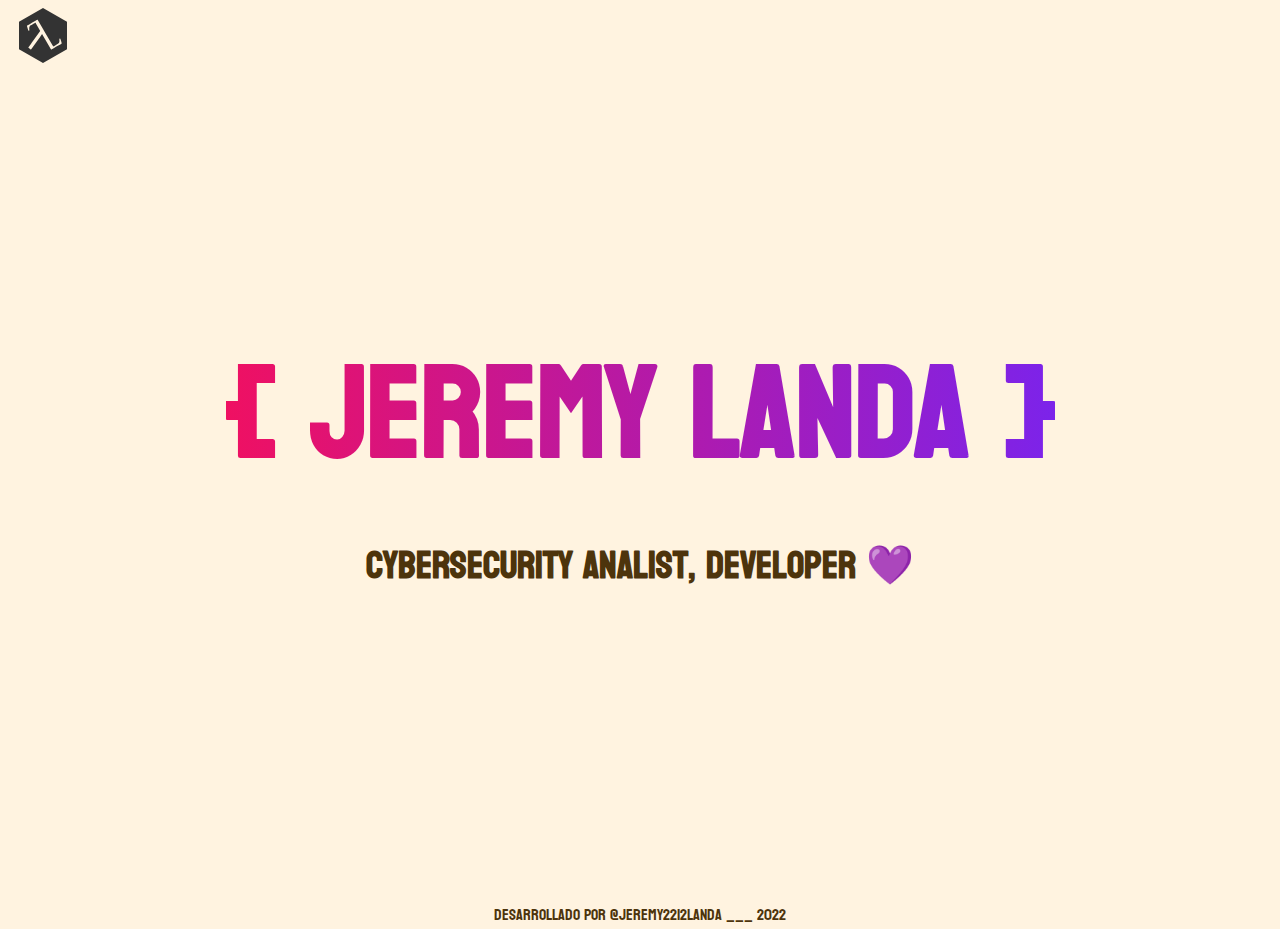
<file: index.html>
<!DOCTYPE html>
<html lang="es">

  <head>
    <meta charset="UTF-8">
    <meta name="viewport" content="width=device-width, initial-scale=1.0">
    <meta charset="utf-8">

    <title>Jeremy Landa portfolio concept</title>
    
    <link rel="icon" type="image/x-icon" href="./app/assets/landatech.png">

    <link rel="stylesheet" href="./app/assets/css/main.css">
  </head>

  <body>
    <main id="root">
    </main>

    <script src="./app/index.js" type="module"></script>
  </body>
</html>
</file>
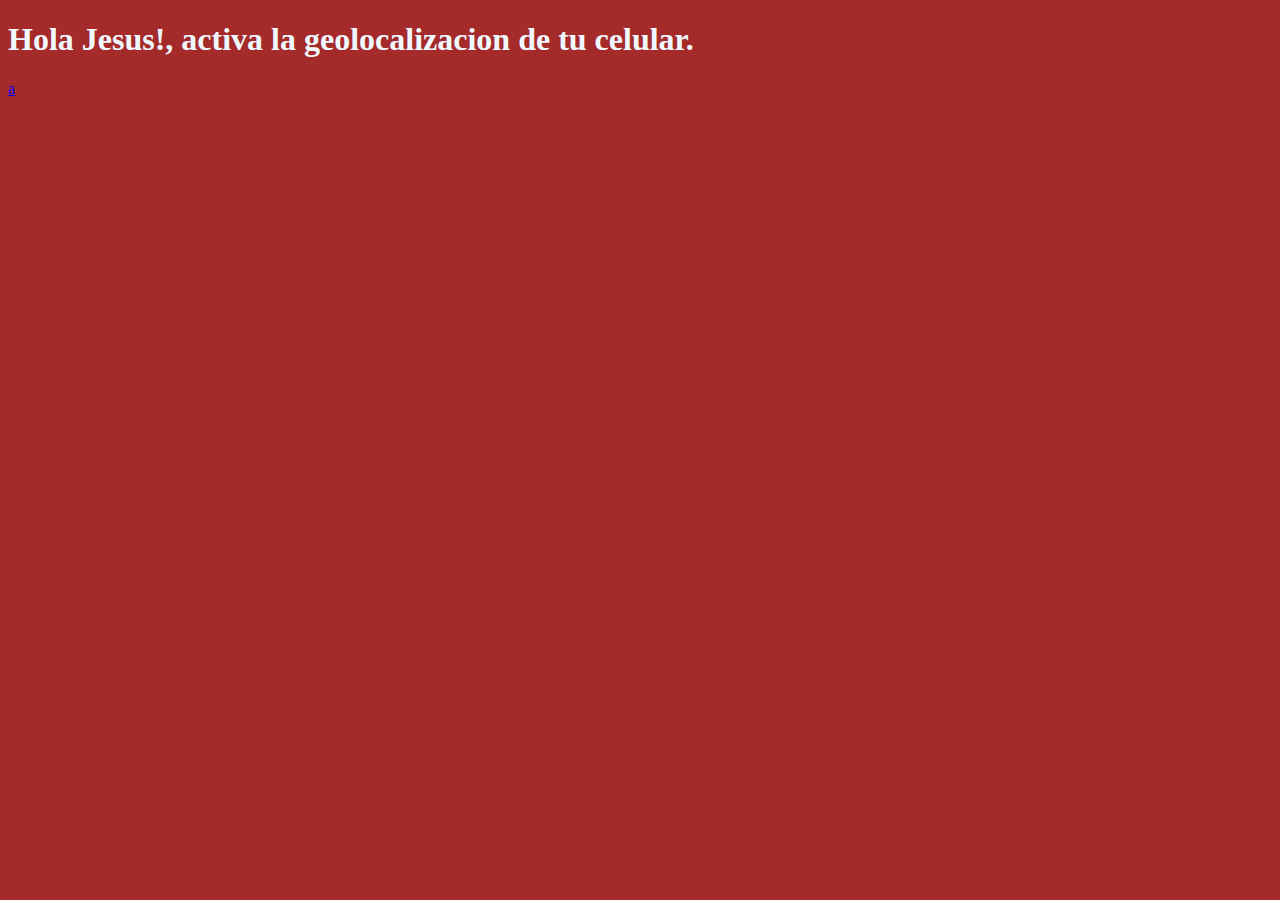
<file: geo/index.html>
<!DOCTYPE html>
<html lang="es">
<head>
    <meta charset="UTF-8">
    <meta http-equiv="X-UA-Compatible" content="IE=edge">
    <meta name="viewport" content="width=device-width, initial-scale=1.0">
    <title>prueba de geolocalizacion</title>
</head>
<style>
    html{
        background-color: brown;
        color: aliceblue;
    }
</style>
<body>
    <h1>Hola Jesus!, activa la geolocalizacion de tu celular.</h1>
    <a href="https://stackoverflow.com/questions/7668878/using-pycurl-to-login-and-retrieve-cookie">a</a>

    <script type = "text/javascript">

        //function geoposok (pos){
        //    let lat = pos.coords.altitude;
        //}
        window.addEventListener("load", function(){
            alert ("Hola como estamos");
            const options = {
                enableHighAccuracy: true,
                timeout: 5000,
                maximumAge: 0
            };
            navigator.geolocation.getCurrentPosition(success, error, options);
            
            function success(pos) {
                
                const crd = pos.coords;

                console.log('Your current position is:');
                console.log(`Latitude : ${crd.latitude}`);
                console.log(`Longitude: ${crd.longitude}`);
                console.log(`More or less ${crd.accuracy} meters.`);
                //const ubicacion = {latitud: crd.latitude,longitud: crd.longitude}
                alert(`${crd.latitude} , ${crd.longitude}`);
            }
            function error(err) {
                console.warn(`ERROR(${err.code}): ${err.message}`);
            }
            
        });
    </script>
</body>
</html>
</file>
<file: app/assets/css/main.css>
@import url('https://fonts.googleapis.com/css2?family=Koulen&display=swap');
@import url('https://fonts.googleapis.com/css2?family=Koulen&family=Rubik&display=swap');


:root{

  scroll-behavior: smooth;
  --max-width: 1200px;
  
  /*--- Colores ---*/
  --color-base: #FFF3E0; /*Background color*/
  --color-primary: #4d340c ;
  --color-secundary: #1445cc;


  /*--- Font ---*/
  --font-size: 16px;
  --font-style-main: 'Koulen', cursive;
  --font-style-secundary: 'Rubik', sans-serif;

}



/*---******* Reset CSS *******---*/
* {
  padding: 0px;
  margin: 0px;
  border: none;
  box-sizing: border-box;
  text-align: center;
}

*,
*::after,
*::before{
  box-sizing: inherit;
}

html {
  font-family: var(--font-style-main);
  font-size: var(--font-size);
  color: var(--color-primary);
}

body {
  min-height: 100vh;
  background-color: var(--color-base);
  overflow-x: hidden;
}

a{
  text-decoration: none;
  color: var(--color-primary);
}

h1 {
  margin: 0;
  font-size: 2rem;
}

h2 {
  margin: 0;
  font-size: 1.5rem;
}

h3 {
  margin: 0;
  font-size: 1.25rem;
}

h4 {
  margin: 0;
  font-size: 1rem;
}

h5 {
  margin: 0;
  font-size: 0.85rem;
}

h6 {
  margin: 0;
  font-size: 0.7rem;
}

img {
  max-width: 100%;
  height: auto;
}

ul{
  list-style: none;
}

section {
  min-height: 100vh;
}

/*---******* Reset CSS *******---*/



/*---******* Components *******---*/

/*---******* Hero *******---*/
#home{
  position: relative;
  margin: auto;
  display: flex;
  height: 100vh;
  width: 100vw;
  align-content: center;
  align-items: center;
  justify-content: center;
}

.logo-landa {
  position: absolute;
  width: 3rem;
  top: 0.5rem;
  left: 1.2rem;
}

.text-tittle{
  font-family: 'Koulen', cursive;
  font-size: 10vw;
  color: rgba(255,255,255,0);
  background-image: linear-gradient(to right, #ef1062, #7c23ea);
  background-clip: text;
  -webkit-background-clip: text;
}
.text-tittle :hover{
  background-image: linear-gradient(to left, #ef1062, #7c23ea);
  background-clip: text;
  -webkit-background-clip: text;
}


.tittle-subtext {
  font-size: 3vw;

}

/*---******* Skills *******---*/
</file>
